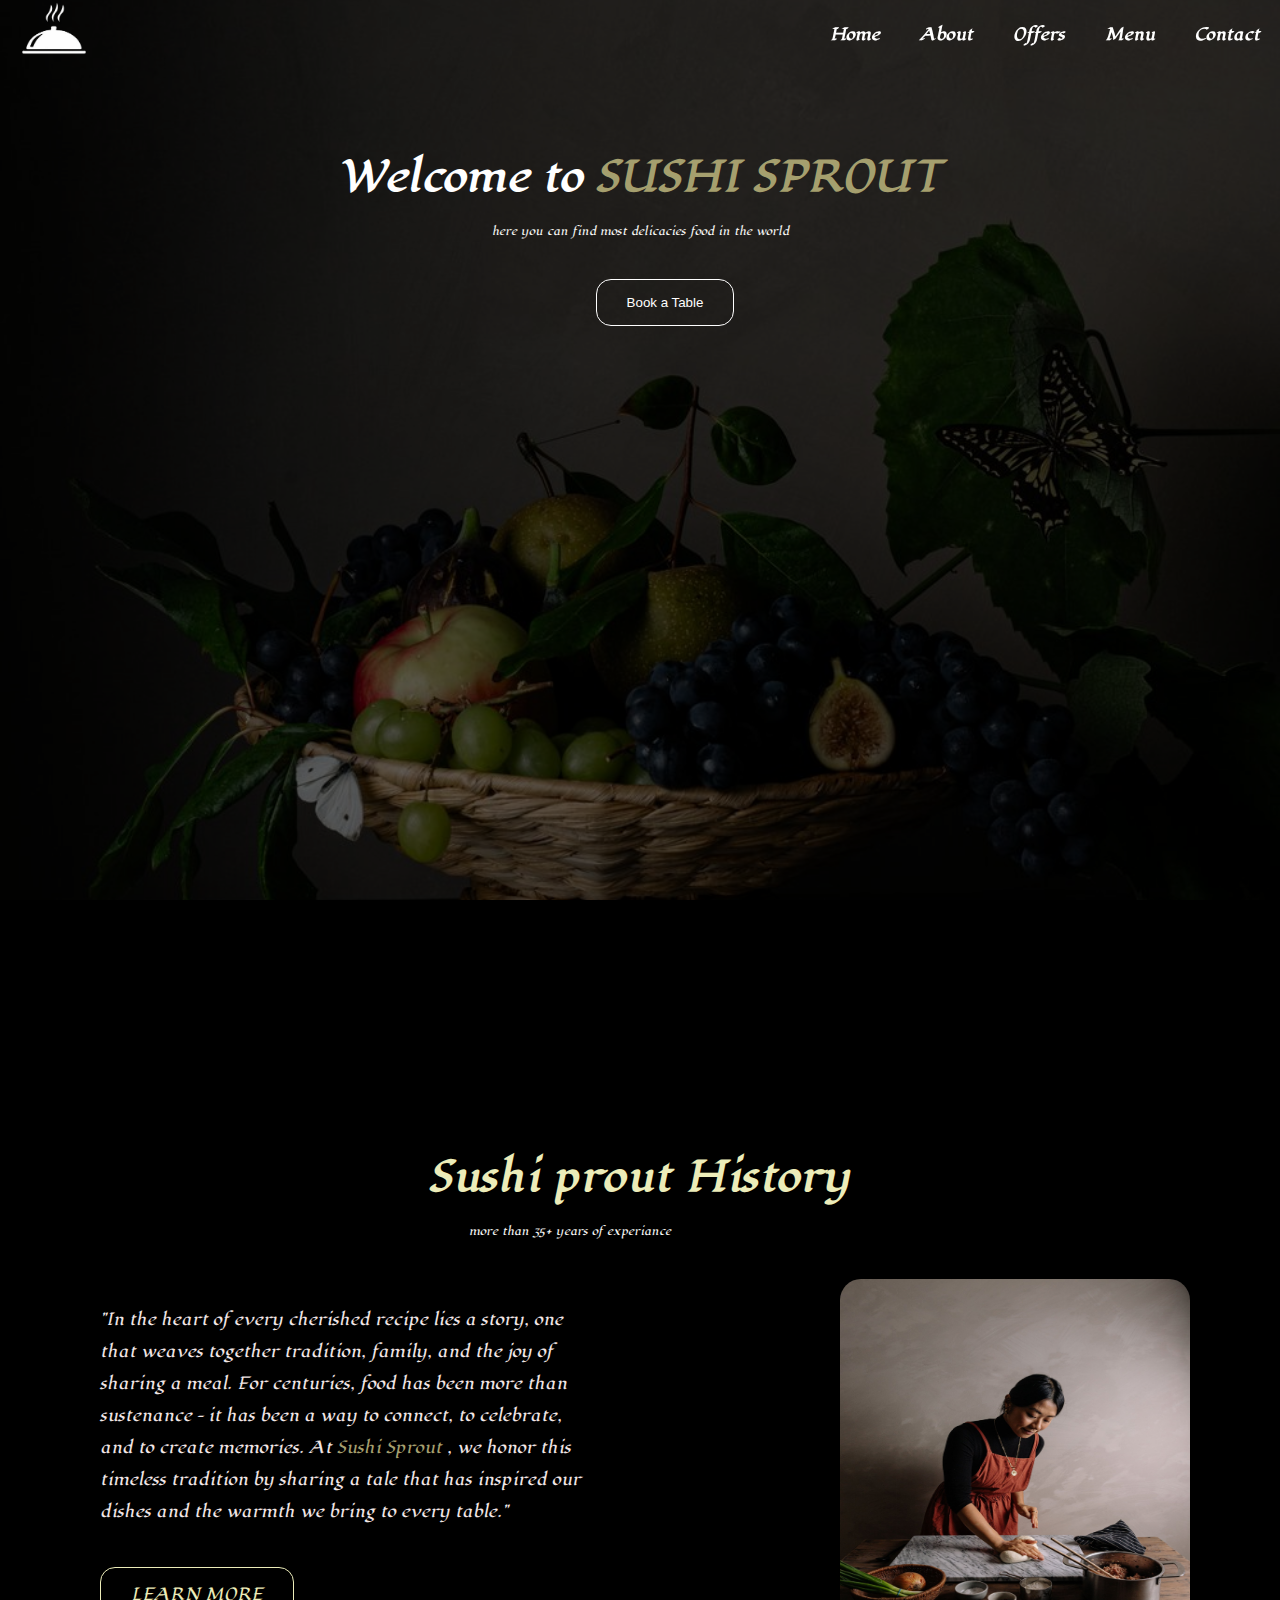
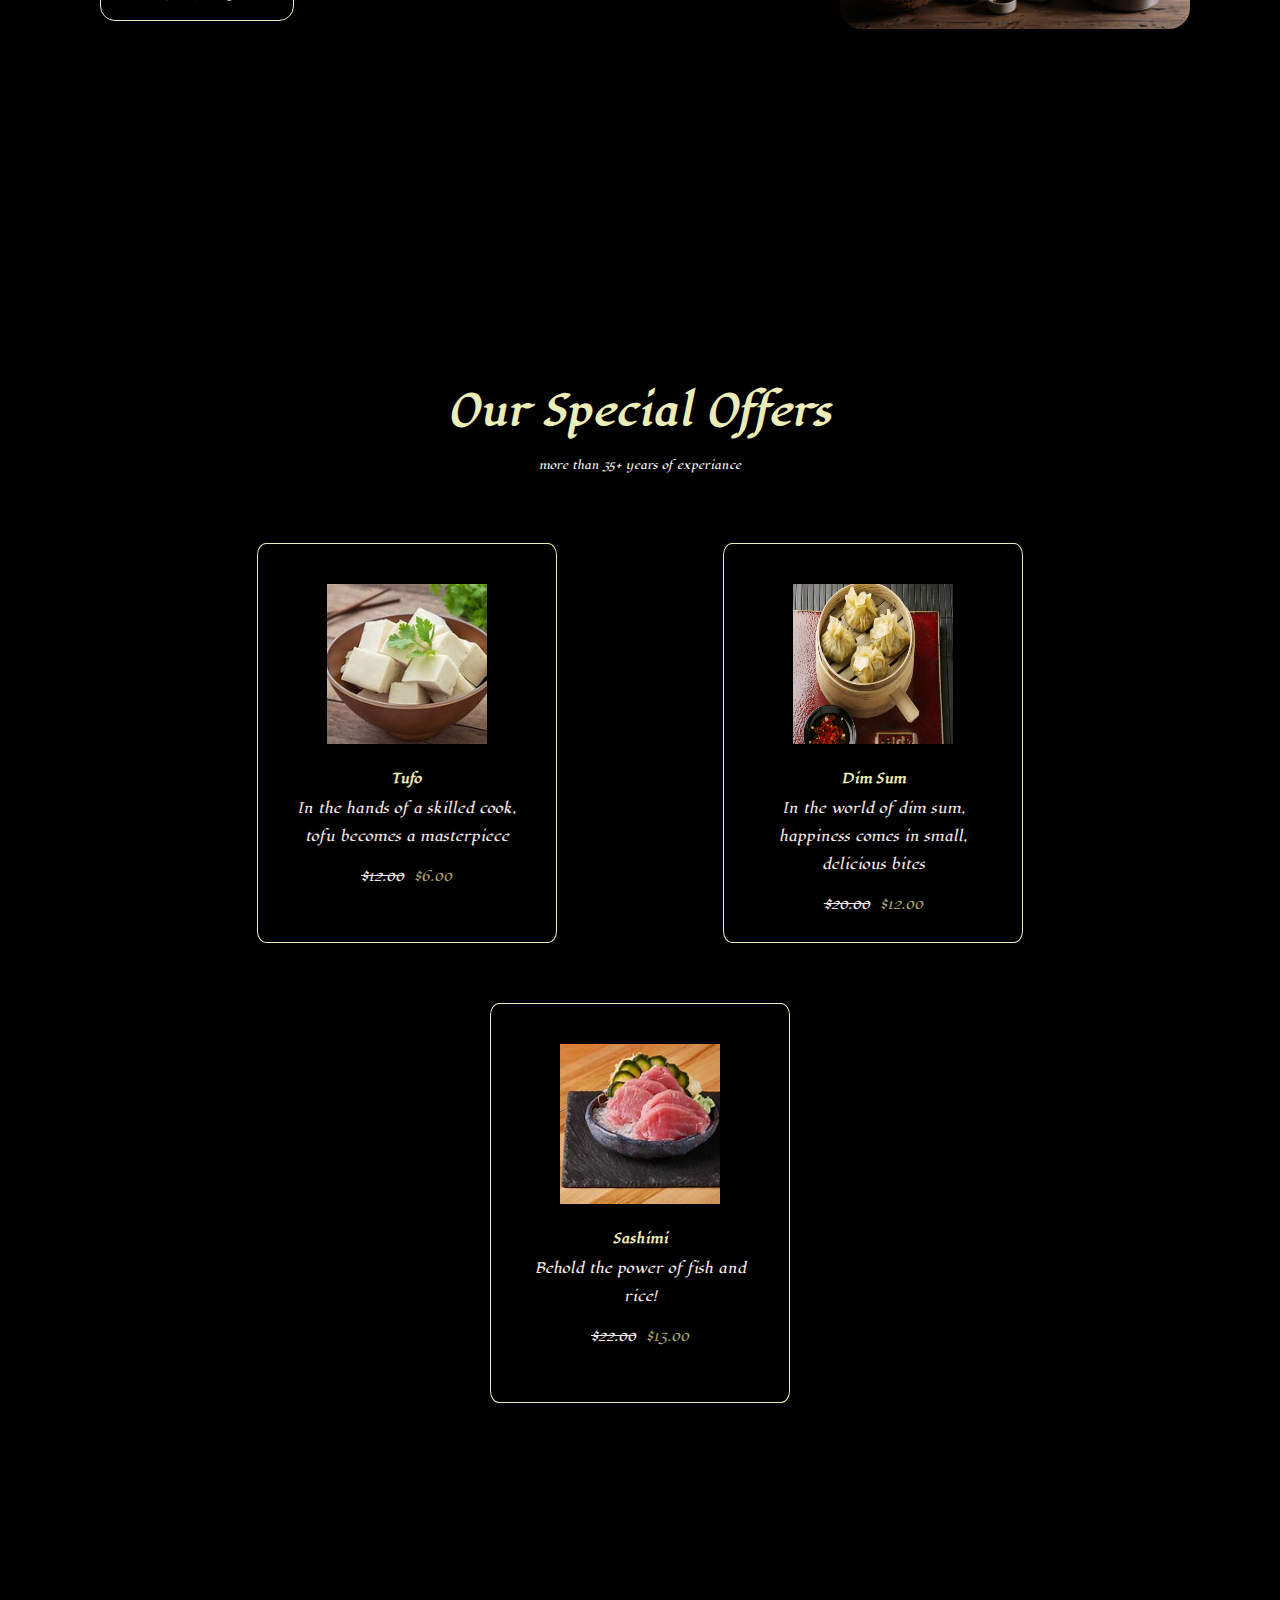
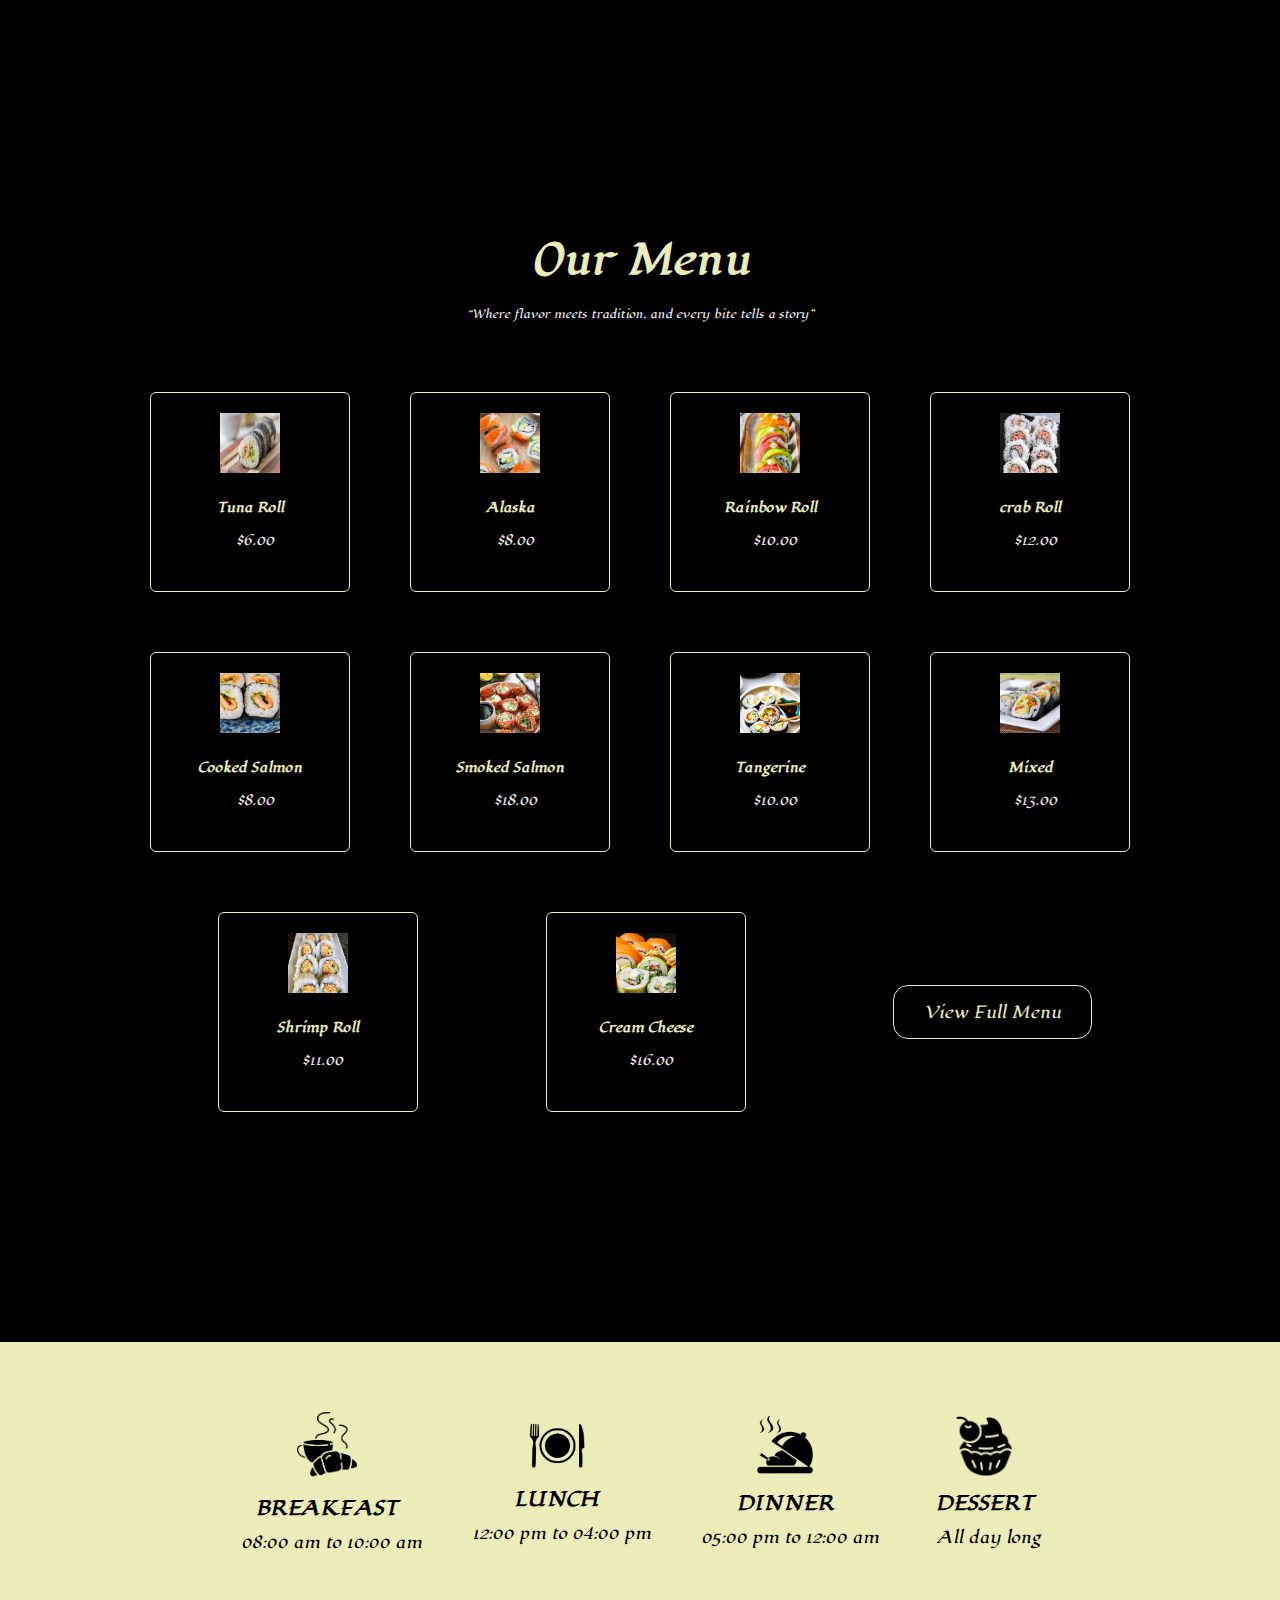
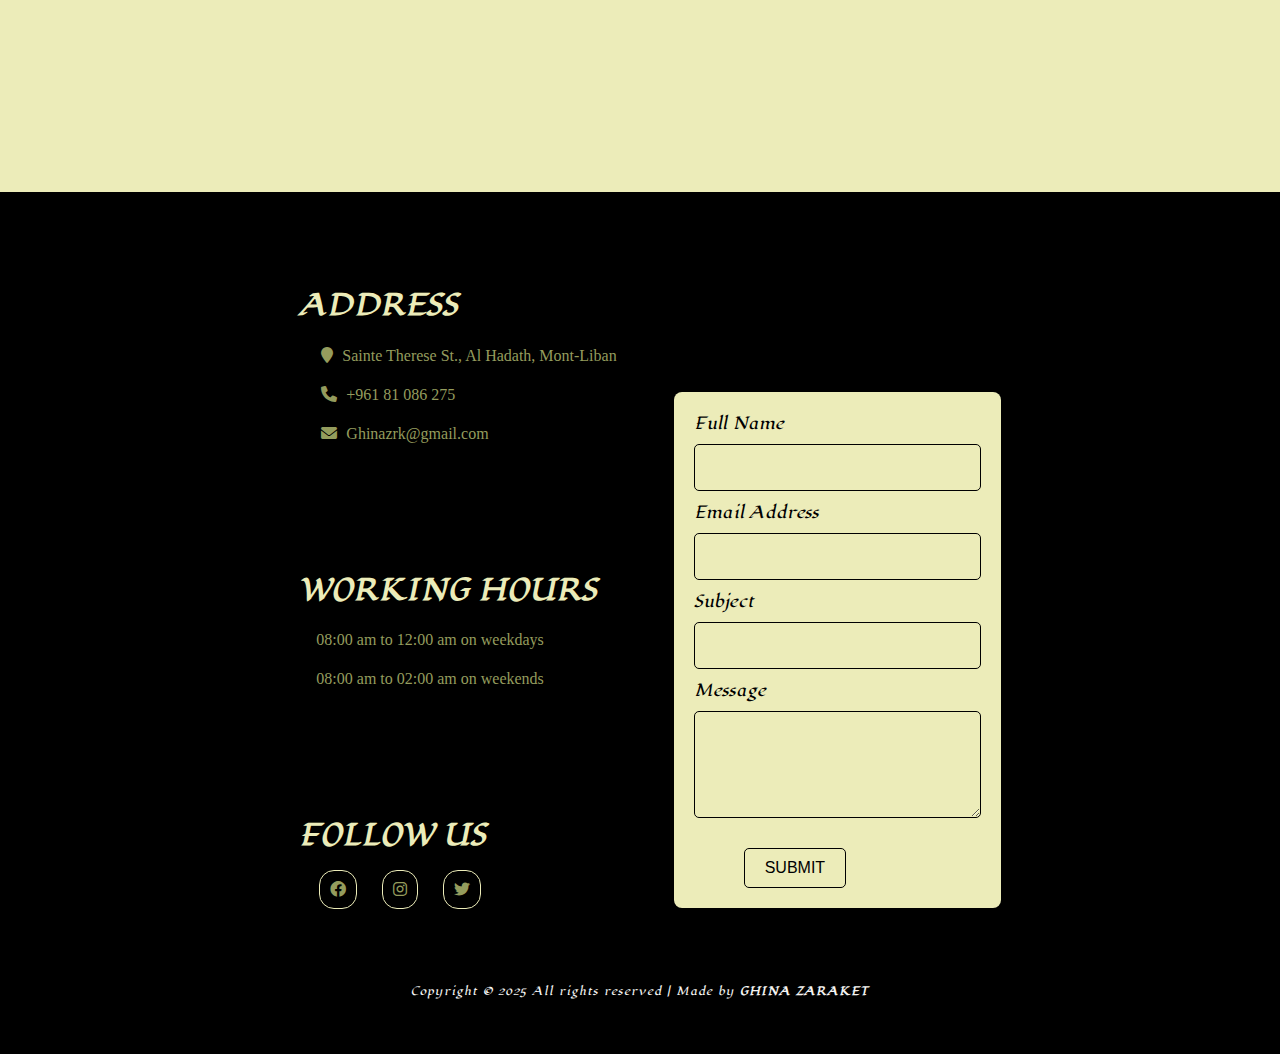
<file: index.html>
<!DOCTYPE html>
<html>
    <head>
        <meta charset="UTF-8">
        <meta name="viewport" content="width=device-width, initial-scale=1.0">
        <meta name="description" content="This is a responsive website built with Bootstrap.">
        <meta name="keywords" content="HTML, CSS, Bootstrap, JavaScript">
        <title>sushi sprout</title>
        <link rel="stylesheet" href="./css/style.css">
        <link href="https://cdn.jsdelivr.net/npm/bootstrap@5.3.0-alpha1/dist/css/bootstrap.min.css" rel="stylesheet" integrity="sha384-GLhlTQ8iRABdZLl6O3oVMWSkt1pqm3vc3YG6k3Bb6hZ2Ehh7r9ENfQAKGyyl/uKN" crossorigin="anonymous">
        <link href="https://cdnjs.cloudflare.com/ajax/libs/font-awesome/6.0.0-beta3/css/all.min.css" rel="stylesheet">
        <link rel="preconnect" href="https://fonts.googleapis.com">
        <link rel="preconnect" href="https://fonts.gstatic.com" crossorigin>
        <link href="https://fonts.googleapis.com/css2?family=Lugrasimo&display=swap" rel="stylesheet">

    </head>
    <body>
        <header>
            <div id="home">
            <nav class="navbar navbar-expand-lg navbar-dark bg-dark">
                <div class="container-fluid">
                  <img src="./img/2024-12-27__1_-removebg-preview.png">
                  <div class="collapse navbar-collapse" id="navbarNav">
                    <ul class="navbar-nav ms-auto">
                      <li class="nav-item">
                        <a class="nav-link" href="#home">Home</a>
                      </li>
                      <li class="nav-item">
                        <a class="nav-link" href="#about">About</a>
                      </li>
                      <li class="nav-item">
                        <a class="nav-link" href="#offer">Offers</a>
                      </li>
                      <li class="nav-item">
                        <a class="nav-link" href="#menu">Menu</a>
                      </li>
                      <li class="nav-item">
                        <a class="nav-link" href="#contact">Contact</a>
                      </li>
                    </ul>
                  </div>
                </div>
              </nav>
                 <script>
            document.addEventListener("DOMContentLoaded", function () {
    const navbar = document.querySelector(".navbar");

    window.addEventListener("scroll", function () {
        if (window.scrollY > 50) {
            navbar.classList.add("scrolled");
        } else {
            navbar.classList.remove("scrolled");
        }
    });
});
 
</script>
              <div class="container">
                <h1 class="text-primary mt-4">Welcome to <span class="primary">SUSHI SPROUT</span></h1>
                <p class="lead text-muted mt-2">
                 here you can find most delicacies food in the world</p>

                <button id="showFormButton" class="btn btn-primary mb-3">Book a Table</button>
                <div id="bookingFormContainer" style="display: none;">
                    <form id="bookingForm" onsubmit="return validateForm()">
                        <div class="mb-3">
                            <label for="fullName" class="form-label">Full Name</label>
                            <input type="text" class="form-control" id="fullName"  required>
                        </div>
                        <div class="mb-3">
                            <label for="email" class="form-label">Email address</label>
                            <input type="email" class="form-control" id="email"  required>
                        </div>
                        <div class="mb-3">
                            <label for="phone" class="form-label">Phone Number</label>
                            <input type="tel" class="form-control" id="phone" required>
                        </div>
                        <div class="mb-3">
                            <label for="bookingDate" class="form-label">Date</label>
                            <input type="date" class="form-control" id="bookingDate" required>
                        </div>
                        <div class="mb-3">
                            <label for="time" class="form-label">Time </label>
                            <input type="time" id="time" required>
                        </div>
                        <div class="mb-3">
                            <label for="guests">NUMBER OF OUR GUESTS:</label>
                            <input type="number" id="guests" min="1" required>
                        </div>
                        <button type="submit" class="btn btn-primary">Submit Booking</button>
                    </form>
                </div>
            </div>
            <script>
                document.getElementById('bookingDate').min = new Date().toISOString().split('T')[0];
                document.getElementById('showFormButton').addEventListener('click', function() {
                document.getElementById('bookingFormContainer').style.display = 'block';
                document.getElementById('showFormButton').style.display = 'none'; 
                });
                document.addEventListener('click', function(event) {
        let formContainer = document.getElementById('bookingFormContainer');
        let showButton = document.getElementById('showFormButton');
        if (!formContainer.contains(event.target) && event.target !== showButton) {
            formContainer.style.display = 'none';
            showButton.style.display = 'block';
        }
    });
                function validateForm() {
                let form = document.getElementById('bookingForm');
                let isValid = true;
            }
                form.querySelectorAll('.is-invalid').forEach(function(input) {
                    input.classList.remove('is-invalid');
                });
                function validateForm() {
                    let fullName = document.getElementById('fullName').value;
                    let email = document.getElementById('email').value;
                    let phone = document.getElementById('phone').value;
                    let bookingDate = document.getElementById('bookingDate').value;
                    let time = document.getElementById('time').value;
                    let guests = document.getElementById('guests').value;
                if (fullName && bookingDate && email && phone && time &&guests) {
                alert(`Booking request submitted for ${fullName} on ${bookingDate} at ${time} for ${guests} guest(s).`);
                bookingFormContainer.style.display = 'none';
                bookingForm.reset();
            } else {
                alert('Please fill in all required fields.');
                }
        
                return false;
            }
            </script>
        </div>
        </div>
    </header>
    <main>
        <section id="about" class="pt-5">
                <div class="container">
                    <div class="title">
                        <h2>Sushi prout History</h2>
                        <p>more than 35+ years of experiance</p>
                    </div>
                  <div class="row align-items-center">
                    <div class="col-md-6">
                        <p>"In the heart of every cherished recipe lies a story, one that weaves together tradition, family, and the joy of sharing a meal. For centuries, food has been more than sustenance—it has been a way to connect, to celebrate, and to create memories. At <span class="primary-text">Sushi Sprout </span>, we honor this timeless tradition by sharing a tale that has inspired our dishes and the warmth we bring to every table."</p>
                        <a href="./about us/about.html" class="btn btn-primary mb-3">LEARN MORE</a>
                    </div>
                    <div class="col-md-6">
                        <img src="./img/about.jpg">
                    </div>
                  </div>
                </div>
        </section>



        <section id="offer" class="py-5">
            <div class="container">
              <h2 class="primary ">Our Special Offers</h2>
              <p>more than 35+ years of experiance</p>
              <div class="row">
                <div class="col-12 col-md-4 mb-4">
                  <div class="card">
                    <img src="./img/chinese food/tofu.jpg" class="card-img-top" alt="Offer 1">
                      <h5 class="card-title">Tufo</h5>
                      <p class="card-text">In the hands of a skilled cook, tofu becomes a masterpiece</p>
                      <p><del>$12.00</del><span>$6.00</span></p>
                  </div>
                </div>
                <div class="col-12 col-md-4 mb-4">
                  <div class="card">
                    <img src="./img/chinese food/dim sum.jpg" class="card-img-top" alt="Offer 2">
                      <h5 class="card-title">Dim Sum</h5>
                      <p class="card-text">In the world of dim sum, happiness comes in small, delicious bites</p>
                      <p><del>$20.00</del><span>$12.00</span></p>
                  </div>
                </div>
                <div class="col-12 col-md-4 mb-4">
                  <div class="card">
                    <img src="./img/chinese food/sashimi.jpg" class="card-img-top" alt="Offer 3">
                    
                      <h5 class="card-title">Sashimi</h5>
                      <p class="card-text">Behold the power of fish and rice!</p>
                      <p><del>$22.00</del><span>$13.00</span></p>
                  </div>
                </div>
              </div>
            </div>
          </section>
          <section id="menu" class="py-5">
            <div class="container">
                <h2 class="primary ">Our Menu</h2>
                <p>“Where flavor meets tradition, and every bite tells a story”</p>
                <div class="row g-4"> 
                <div class="col-12 col-md-6 mb-4 ">
                    <div class="card1">
                        <img src="img/chinese food/tuna roll.jpg" class="card-img-top">
                        <h5 class="card-title">Tuna Roll</h5>
                        <p>$6.00</p>
                    </div>
                  </div>
                  <div class="col-12 col-md-6 mb-4">
                    <div class="card1">
                        <img src="img/chinese food/alaska.jpg" class="card-img-top">
                        <h5 class="card-title">Alaska</h5>
                        <p>$8.00</p>
                    </div>
                  </div>
                  <div class="col-12 col-md-6 mb-4">
                    <div class="card1">
                        <img src="img/chinese food/rainbow roll.jpg" class="card-img-top">
                        <h5 class="card-title">Rainbow Roll</h5>
                        <p>$10.00</p>
                    </div>
                  </div>
                  <div class="col-12 col-md-6 mb-4">
                    <div class="card1">
                        <img src="img/chinese food/crab roll.jpg" class="card-img-top">
                        <h5 class="card-title">crab Roll</h5>
                        <p>$12.00</p>
                    </div>
                  </div>
                  <div class="col-12 col-md-6 mb-4">
                    <div class="card1">
                        <img src="img/chinese food/cooked salmon.jpg" class="card-img-top">
                        <h5 class="card-title">Cooked Salmon</h5>
                        <p>$8.00</p>
                    </div>
                  </div>
                  <div class="col-12 col-md-6 mb-4">
                    <div class="card1">
                        <img src="img/chinese food/smoked salmon.jpg" class="card-img-top">
                        <h5 class="card-title">Smoked Salmon</h5>
                        <p>$18.00</p>
                    </div>
                  </div>
                  <div class="col-12 col-md-6 mb-4">
                    <div class="card1">
                        <img src="img/chinese food/tangerine.jpg" class="card-img-top">
                        <h5 class="card-title">Tangerine</h5>
                        <p>$10.00</p>
                    </div>
                  </div>
                  <div class="col-12 col-md-6 mb-4">
                    <div class="card1">
                        <img src="img/chinese food/mixed.jpg" class="card-img-top">
                        <h5 class="card-title">Mixed</h5>
                        <p>$13.00</p>
                    </div>
                  </div>
                  <div class="col-12 col-md-6 mb-4">
                    <div class="card1">
                        <img src="img/chinese food/shrimp roll.jpg" class="card-img-top">
                        <h5 class="card-title">Shrimp Roll</h5>
                        <p>$11.00</p>
                    </div>
                  </div>
                  <div class="col-12 col-md-6 mb-4">
                    <div class="card1">
                        <img src="img/chinese food/cream cheese.jpg" class="card-img-top">
                        <h5 class="card-title">Cream Cheese</h5>
                        <p>$16.00</p>
                    </div>
                  </div>
                  <a href="menu/menu.html" class="btn btn-primary mb-3">View Full Menu</a>
                </div>
              </section>

              <section id="daytime">
                <div class="container py-5">
                    <div class="row text-center">
                        <div class="col-md-3 mb-4">
                            <div class="item3">
                                <img src="img/breakfast-removebg-preview.png" alt="Breakfast">
                                <h3>BREAKFAST</h3>
                                <p>08:00 am to 10:00 am</p>
                            </div>
                        </div>
                        <div class="col-md-3 mb-4">
                            <div class="item3">
                                <img src="img/lunch-removebg-preview.png" class="img-fluid mb-3" alt="Lunch">
                                <h3>LUNCH</h3>
                                <p>12:00 pm to 04:00 pm</p>
                            </div>
                        </div>
                        <div class="col-md-3 mb-4">
                            <div class="item3">
                                <img src="img/dinner-removebg-preview.png" class="img-fluid mb-3" alt="Dinner">
                                <h3>DINNER</h3>
                                <p>05:00 pm to 12:00 am</p>
                            </div>
                        </div>
                        <div class="col-md-3 mb-4">
                            <div class="item3">
                                <img src="img/dessert1-removebg-preview.png" class="img-fluid mb-3" alt="Dessert">
                                <h3>DESSERT</h3>
                                <p>All day long</p>
                            </div>
                        </div>
                    </div>
                </div>
            </section>
            <section id="contact" class="py-5">
              <div class="container">
                  <div class="contentofcontact row">
                      <div class="col-md-4 mb-4">
                          <div class="info">
                              <div>
                                  <h3 class="mb-3">ADDRESS</h3>
                                  <p><i class="fa-solid fa-location-pin"></i> Sainte Therese St., Al Hadath, Mont-Liban</p>
                                  <p><i class="fa-solid fa-phone"></i> +961 81 086 275</p>
                                  <p><i class="fa-solid fa-envelope"></i> Ghinazrk@gmail.com</p>
                              </div>
                              <div>
                                  <h3 class="mb-3">WORKING HOURS</h3>
                                  <p>08:00 am to 12:00 am on weekdays</p>
                                  <p>08:00 am to 02:00 am on weekends</p>
                              </div>
                              <div>
                                  <h3 class="mb-3">FOLLOW US</h3>
                                  <a href="" class="btn1 btn-outline-primary btn-sm m-1"><i class="fa-brands fa-facebook"></i></a>
                                  <a href="" class="btn1 btn-outline-danger btn-sm m-1"><i class="fa-brands fa-instagram"></i></a>
                                  <a href="" class="btn1 btn-outline-info btn-sm m-1"><i class="fa-brands fa-twitter"></i></a>
                              </div>
                          </div>
                      </div>
                      <div class="col-md-8">
                        <form id="informations" class="shadow p-4 rounded bg-light">
                            <div class="mb-3">
                                <label for="name" class="form-label">Full Name</label>
                                <input type="text" name="name" id="name" class="form-control" required>
                            </div>
                            <div class="mb-3">
                                <label for="email" class="form-label">Email Address</label>
                                <input type="email" name="email" id="contactemail" class="form-control" required>
                            </div>
                            <div class="mb-3">
                                <label for="subject" class="form-label">Subject</label>
                                <input type="text" name="subject" id="subject" class="form-control"required>
                            </div>
                            <div class="mb-3">
                                <label for="message" class="form-label">Message</label>
                                <textarea name="message" id="message" class="form-control" cols="30" rows="5" required></textarea>
                            </div>
                            <button type="submit" class="btn btn-primary">SUBMIT</button>
                        </form>
                    </div>
                </div>
            </div>
           
            <script>
                document.addEventListener('DOMContentLoaded', () => {
                    const form = document.getElementById('informations');
                    form.addEventListener('submit', (event) => {
                        event.preventDefault();
                        const name = document.getElementById('name').value.trim();
                        const email = document.getElementById('contactemail').value.trim();
                        const subject = document.getElementById('subject').value.trim();
                        const message = document.getElementById('message').value.trim();
                        if (name&& email && subject && message) {
                            alert(`Thank you, ${name}! Your message has been submitted.\n\nDetails:\nEmail: ${email}\nSubject: ${subject}\nMessage: ${message}`);
                            form.reset();
                        }
                    });
                });
            </script>



        </section>
      </main>
      <footer id="footer" class="bg-dark text-center text-light py-4">
        <div class="container">
            <p class="mb-0">Copyright &copy; 2025 All rights reserved | Made by <b>GHINA ZARAKET</b></p>
        </div>
    </footer>
    
      <script src="https://cdn.jsdelivr.net/npm/bootstrap@5.3.0-alpha1/dist/js/bootstrap.bundle.min.js" integrity="sha384-w76ApsE2noWHM8YFZkfJ4StR9ABzq2zQ6cqaeCGKnK2KgtfBIflIYOf4yCeF2dkn" crossorigin="anonymous"></script>
    </body>
</html>
</file>
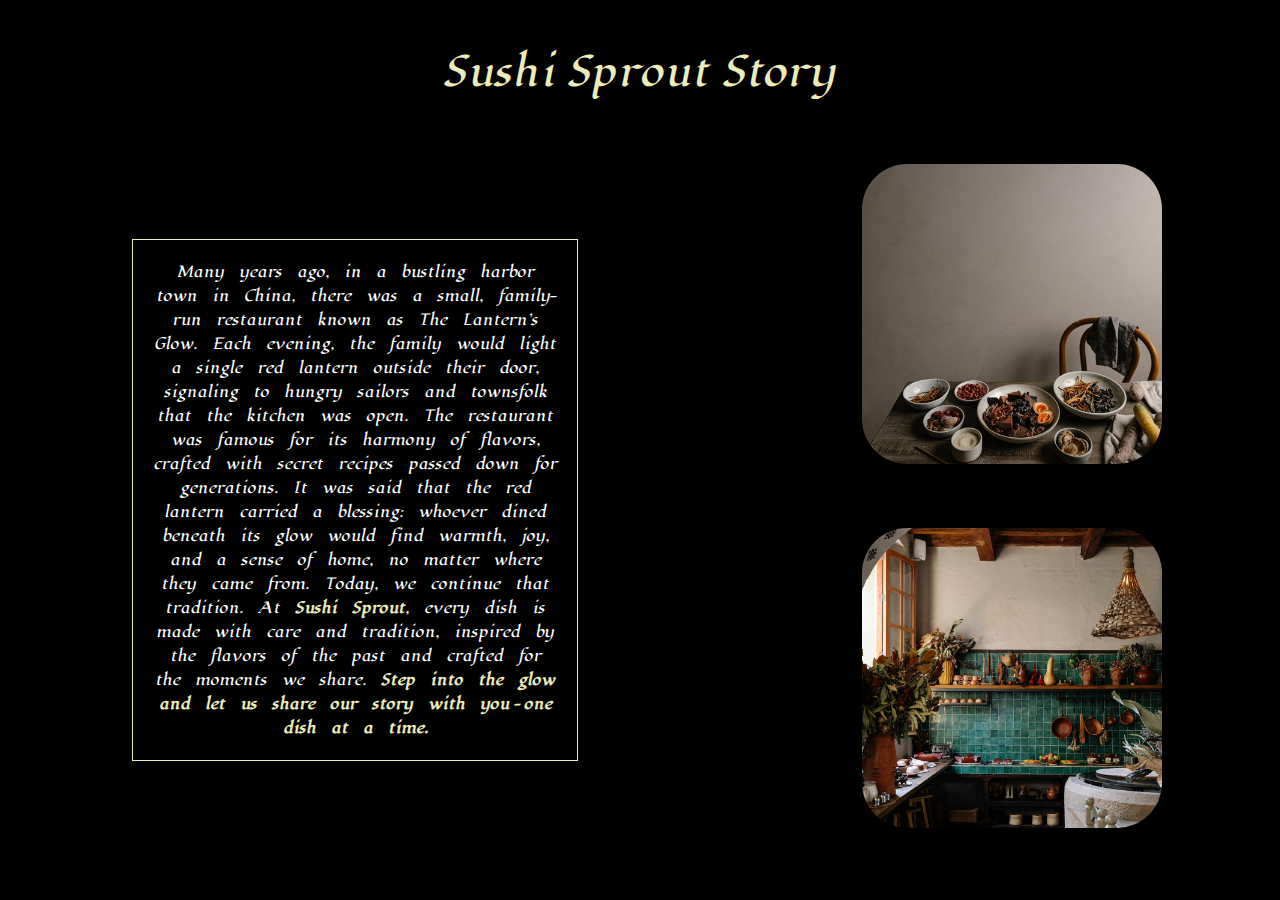
<file: about us/about.html>
<!DOCTYPE html>
<html lang="en">
    <head>
        <meta charset="UTF-8">
        <meta name="viewport" content="width=device-width, initial-scale=1.0">
        <title>Our Story</title>
        <link href="https://cdn.jsdelivr.net/npm/bootstrap@5.3.0-alpha1/dist/css/bootstrap.min.css" rel="stylesheet">
        <link rel="stylesheet" href="./css/about.css">
        <link rel="preconnect" href="https://fonts.googleapis.com">
        <link rel="preconnect" href="https://fonts.gstatic.com" crossorigin>
        <link href="https://fonts.googleapis.com/css2?family=Lugrasimo&display=swap" rel="stylesheet">
    </head>
    <body>

        <div class="container">
            <h1 class="text-center my-5">Sushi Sprout Story</h1>
            <div id="story" class="row">
                <div class="col-lg-6">
                    <p>Many years ago, in a bustling harbor town in China, there was a small, family-run restaurant known as The Lantern’s Glow. Each evening, the family would light a single red lantern outside their door, signaling to hungry sailors and townsfolk that the kitchen was open. The restaurant was famous for its harmony of flavors, crafted with secret recipes passed down for generations. It was said that the red lantern carried a blessing: whoever dined beneath its glow would find warmth, joy, and a sense of home, no matter where they came from. Today, we continue that tradition. At <span id="resto">Sushi Sprout</span>, every dish is made with care and tradition, inspired by the flavors of the past and crafted for the moments we share.<span id="highlight"> Step into the glow and let us share our story with you—one dish at a time.</span></p>
                </div>
                <div class="col-lg-4">
                    <div class="row">
                        <div class="col-12 mb-4">
                            <img src="./img/about.jpg" class="img-fluid" alt="About Image">
                        </div>
                        <div class="col-12 mb-4">
                            <img src="img/interior.jpg" class="img-fluid" alt="Interior Image">
                        </div>
                    </div>
                </div>

            </div>
        </div>
        <script src="https://cdn.jsdelivr.net/npm/@popperjs/core@2.11.6/dist/umd/popper.min.js"></script>
        <script src="https://cdn.jsdelivr.net/npm/bootstrap@5.3.0-alpha1/dist/js/bootstrap.min.js"></script>

    </body>
</html>
</file>
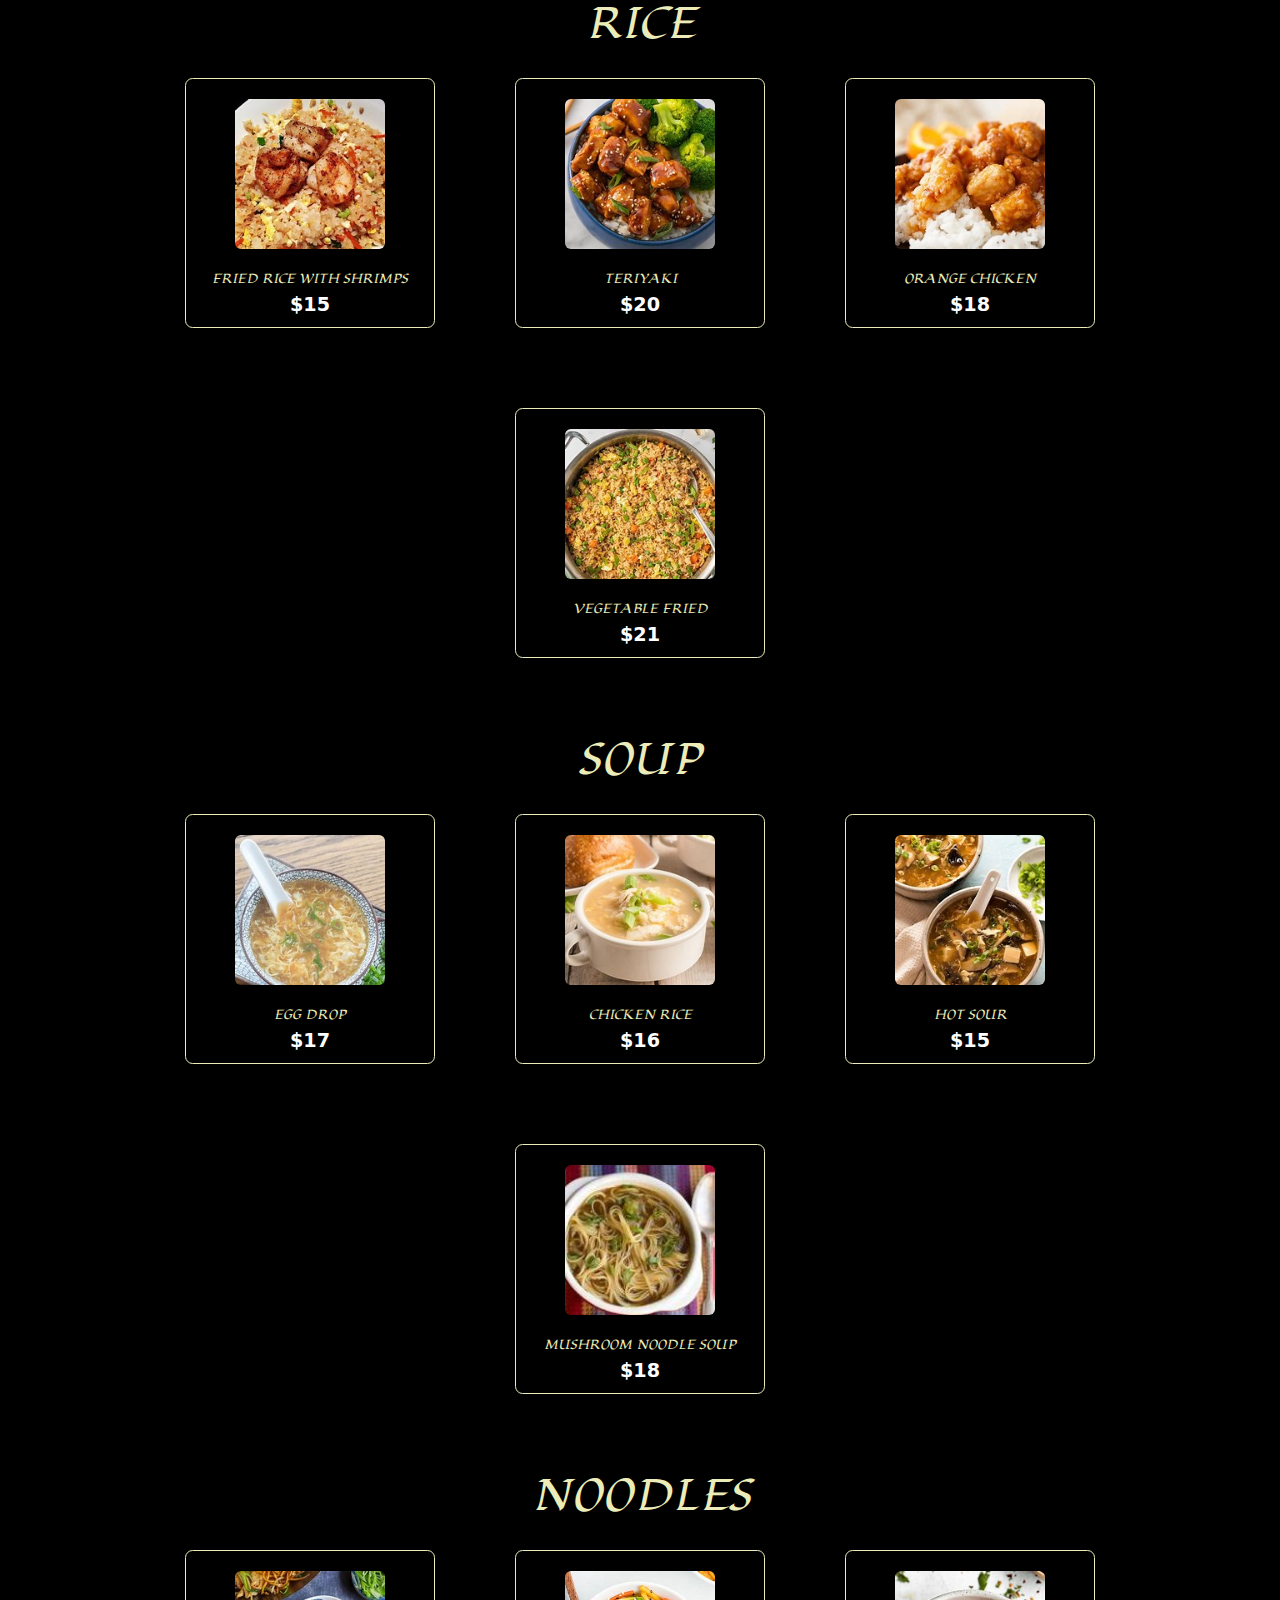
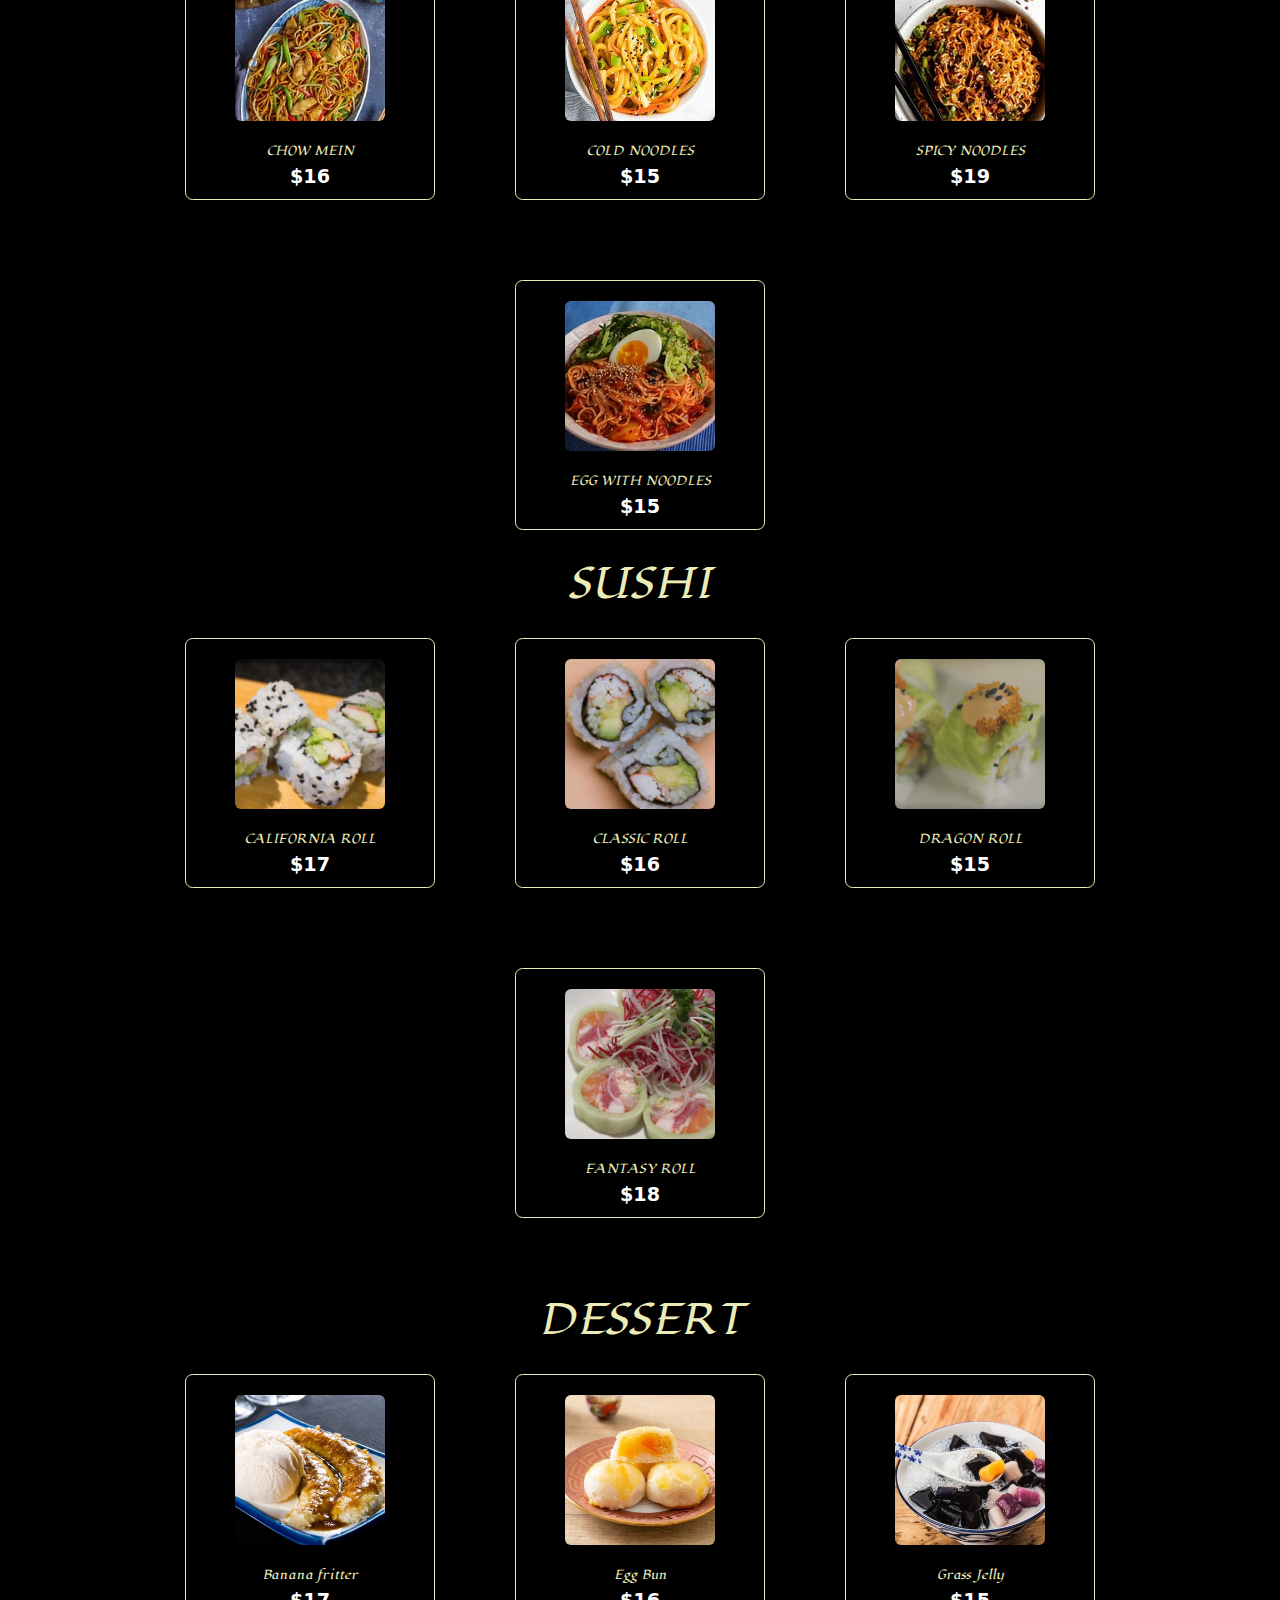
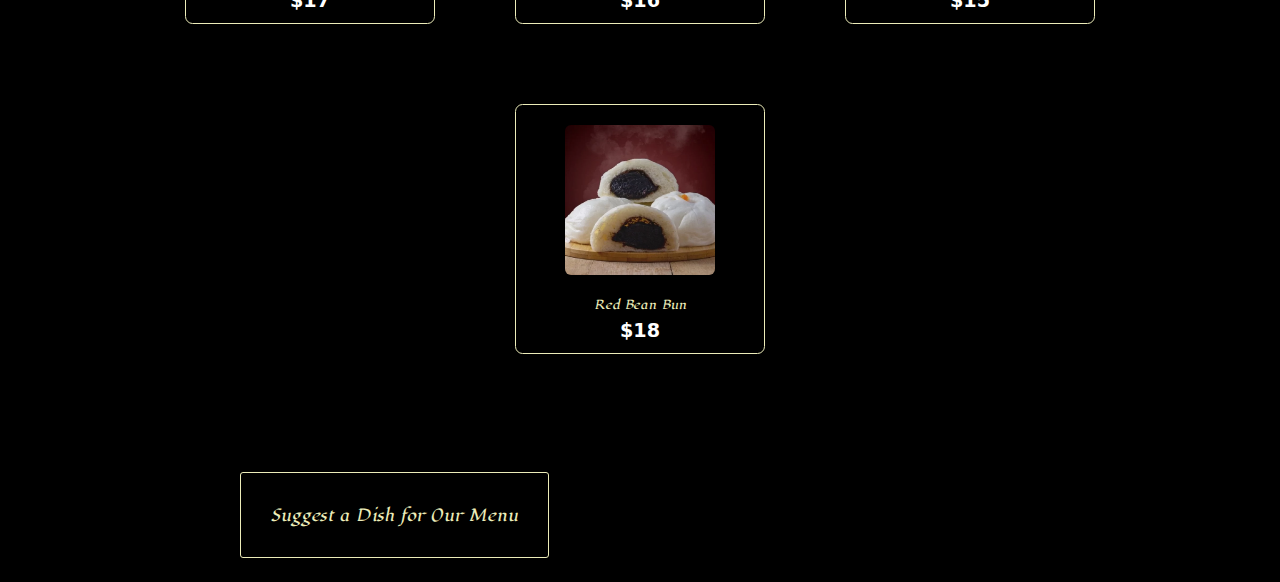
<file: menu/menu.html>
<!DOCTYPE html>
<html>
    <head>
        <title>our menu</title>
        <link rel="preconnect" href="https://fonts.googleapis.com">
        <link rel="preconnect" href="https://fonts.gstatic.com" crossorigin>
        <link href="https://fonts.googleapis.com/css2?family=Lugrasimo&display=swap" rel="stylesheet">
        <link rel="stylesheet" href="./css/menu.css">
        <link href="https://cdn.jsdelivr.net/npm/bootstrap@5.3.0/dist/css/bootstrap.min.css" rel="stylesheet">
    </head>

    </head>
    <body>
        <section id="menu">
        <div class="container mb-5">
            <div id="RICE" class="mb-5">
                <h2 class="text-center mb-4">RICE</h2>
                <div class="row gy-4">
                    <div class="col-md-6 text-center">
                        <img src="./menu/fried rice with shrimps.jpg" class="img-fluid rounded" alt="Fried Rice with Shrimps">
                        <h5 class="mt-2">FRIED RICE WITH SHRIMPS</h5>
                        <p>$15</p>
                        <div class="overlay">
                                <ul>
                                    <li>shrimps</li>
                                    <li>egges</li>
                                    <li>onions</li>
                                    <li>peas</li>
                                    <li>soy sause </li>
                                    <li>sesame oil</li>
                            </ul>
                        </div>
                    </div>
                    <div class="col-md-6 text-center">
                        <img src="./menu/teriyaki.jpg" class="img-fluid rounded" alt="Teriyaki">
                        <h5 class="mt-2">TERIYAKI </h5>
                        <p>$20</p>
                        <div class="overlay">
                                <ul>
                                    <li>teriyaki sauce</li>
                                    <li>roasted peanuts</li>
                                    <li>onions</li>
                                    <li>scallion</li>
                                    <li>zucchini </li>
                                    <li>sesame oil</li>
                            </ul>
                        </div>
                    </div>
                    <div class="col-md-6 text-center">
                        <img src="./menu/orange chicken.jpg" class="img-fluid rounded" alt="Orange Chicken">
                        <h5 class="mt-2">ORANGE CHICKEN</h5>
                        <p>$18</p>
                        <div class="overlay">
                            <ul>
                                <li>orange sauce</li>
                                <li>eggs</li>
                                <li>garlic</li>
                                <li>shallot</li>
                                <li>scallion </li>
                                <li>rice</li>
                        </ul>
                    </div>
                    </div>
                    <div class="col-md-6 text-center">
                        <img src="./menu/vegetable fried.jpg" class="img-fluid rounded" alt="Vegetable Fried">
                        <h5 class="mt-2">VEGETABLE FRIED </h5>
                        <P>$21</P>
                        <div class="overlay">
                            <ul>
                                <li>broccoli crowns</li>
                                <li>zucchini</li>
                                <li>edamame</li>
                                <li>eggs</li>
                                <li>scallion</li>
                                <li>rice</li>
                        </ul>
                    </div>
                    </div>
                </div>
            </div>
            <div id="SOUP" class="mb-5">
                <h2 class="text-center mb-4">SOUP</h2>
                <div class="row gy-4">
                    <div class="col-md-6 text-center">
                        <img src="./menu/egg drop.jpg" class="img-fluid rounded" alt="Egg Drop">
                        <h5 class="mt-2">EGG DROP </h5>
                        <p>$17</p>
                        <div class="overlay">
                            <ul>
                                <li>chicken</li>
                                <li>enoki mushrooms</li>
                                <li>onions</li>
                                <li>grated ginger</li>
                                <li>eggs</li>
                                <li>soy sauce</li>
                        </ul>
                    </div>
                    </div>
                    <div class="col-md-6 text-center">
                        <img src="./menu/chicken rice.jpg" class="img-fluid rounded" alt="Chicken Rice">
                        <h5 class="mt-2">CHICKEN RICE </h5>
                        <p>$16</p>
                        <div class="overlay">
                            <ul>
                                <li>chicken</li>
                                <li>long grain white rice</li>
                                <li>celery</li>
                                <li>chicken stock</li>
                                <li>lemon juice</li>
                                <li>parsley</li>
                        </ul>
                    </div>
                    </div>
                    <div class="col-md-6 text-center">
                        <img src="./menu/hot sour.jpg" class="img-fluid rounded" alt="Hot Sour">
                        <h5 class="mt-2">HOT SOUR</h5>
                            <p>$15</p>
                            <div class="overlay">
                                <ul>
                                    <li>chicken</li>
                                    <li>shiitake mushrooms</li>
                                    <li>dried lily buds</li>
                                    <li>bamboo shoots</li>
                                    <li>tofu</li>
                                    <li>eggs</li>
                            </ul>
                        </div>
                    </div>
                    <div class="col-md-6 text-center">
                        <img src="./menu/mushroom noodle soup.jpg" class="img-fluid rounded" alt="Mushroom Noodle Soup">
                        <h5 class="mt-2">MUSHROOM NOODLE SOUP </h5>
                        <p>$18</p>
                        <div class="overlay">
                            <ul>
                                <li>carrots</li>
                                <li>celery ribs</li>
                                <li>thyme</li>
                                <li>parsley</li>
                                <li>eggs</li>
                                <li>garlic</li>
                        </ul>
                    </div>
                    </div>
                </div>
            </div>
            <div id="NOODLES">
                <h2 class="text-center mb-4">NOODLES</h2>
                <div class="row gy-4">
                    <div class="col-md-6 text-center">
                        <img src="./menu/chow min noodles.jpg" class="img-fluid rounded" alt="Chow Mein">
                        <h5 class="mt-2">CHOW MEIN </h5>
                        <p>$16</p>
                        <div class="overlay">
                            <ul>
                                <li>chicken</li>
                                <li>iceberg</li>
                                <li>onions</li>
                                <li>roasted peanuts</li>
                                <li>mustard</li>
                                <li>soy sauce</li>
                        </ul>
                    </div>
                    </div>
                    <div class="col-md-6 text-center">
                        <img src="./menu/cold noodles.jpg" class="img-fluid rounded" alt="Cold Noodles">
                        <h5 class="mt-2">COLD NOODLES </h5>
                        <p>$15</p>
                        <div class="overlay">
                            <ul>
                                <li>soba</li>
                                <li>lettuce</li>
                                <li>cabbage</li>
                                <li>cucumber</li>
                                <li>eggs</li>
                                <li>sesame leaves</li>
                        </ul>
                    </div>
                    </div>
                    <div class="col-md-6 text-center">
                        <img src="./menu/spicy noodles.jpg" class="img-fluid rounded" alt="Spicy Noodles">
                        <h5 class="mt-2">SPICY NOODLES </h5>
                        <p>$19</p>
                        <div class="overlay">
                            <ul>
                                <li>persain cucumbers</li>
                                <li>sugar</li>
                                <li>soba noodles</li>
                                <li>garlic</li>
                                <li>eggs</li>
                                <li>soy sauce</li>
                        </ul>
                    </div>
                    </div>
                    <div class="col-md-6 text-center">
                        <img src="./menu/egg with noodles.jpg" class="img-fluid rounded" alt="Egg with Noodles">
                        <h5 class="mt-2">EGG WITH NOODLES </h5>
                        <p>$15</p>
                        <div class="overlay">
                            <ul>
                                <li>cilantro leaves</li>
                                <li>napa cabbage</li>
                                <li>carrots</li>
                                <li>jalapeno pepper</li>
                                <li>eggs</li>
                                <li>soy sauce</li>
                        </ul>
                    </div>
                    </div>
                </div>
            </div>
            <div id="SUSHI" class="mb-5">
                <h2 class="text-center mb-4">SUSHI</h2>
                <div class="row gy-4">
                    <div class="col-md-6 text-center">
                        <img src="./menu/california-sushi-rolls.jpg" class="img-fluid rounded" alt="Egg Drop">
                        <h5 class="mt-2">CALIFORNIA ROLL</h5>
                        <p>$17</p>
                        <div class="overlay">
                            <ul>
                                <li>crab sticks</li>
                                <li>kewpie mayonnaise</li>
                                <li>avocado</li>
                                <li>cucumber</li>
                                <li>fish roe</li>
                                <li>nori sheets</li>
                        </ul>
                    </div>
                    </div>
                    <div class="col-md-6 text-center">
                        <img src="./menu/Classic Roll.jpg" class="img-fluid rounded" alt="Chicken Rice">
                        <h5 class="mt-2">CLASSIC ROLL</h5>
                        <p>$16</p>
                        <div class="overlay">
                            <ul>
                                <li>steak</li>
                                <li>spinach leaves</li>
                                <li>avocado</li>
                                <li>carrots</li>
                                <li>strips danmuji</li>
                                <li>nori sheets</li>
                        </ul>
                    </div>
                    </div>
                    <div class="col-md-6 text-center">
                        <img src="./menu/Dragon-roll-sushi-rolls.jpg" class="img-fluid rounded" alt="Hot Sour">
                        <h5 class="mt-2">DRAGON ROLL</h5>
                            <p>$15</p>
                            <div class="overlay">
                                <ul>
                                    <li>tempura shrimp</li>
                                    <li>kewpie mayonnaise</li>
                                    <li>avocado</li>
                                    <li>cucumber</li>
                                    <li>crab</li>
                                    <li>nori sheets</li>
                            </ul>
                        </div>
                    </div>
                    <div class="col-md-6 text-center">
                        <img src="./menu/Fantasy Roll.jpg" class="img-fluid rounded" alt="Mushroom Noodle Soup">
                        <h5 class="mt-2">FANTASY ROLL</h5>
                        <p>$18</p>
                        <div class="overlay">
                            <ul>
                                <li>tempura shrimp</li>
                                <li>mango sauce</li>
                                <li>avocado</li>
                                <li>spicy salmon</li>
                                <li>crab</li>
                                <li>albacore</li>
                        </ul>
                    </div>
                    </div>
                </div>
            </div>
            <div id="DESSERT" class="mb-5">
                <h2 class="text-center mb-4">DESSERT</h2>
                <div class="row gy-4">
                    <div class="col-md-6 text-center">
                        <img src="./menu/Banana fritter.webp" class="img-fluid rounded" alt="Egg Drop">
                        <h5 class="mt-2">Banana fritter</h5>
                        <p>$17</p>
                        <div class="overlay">
                            <ul>
                                <li>cinnamon</li>
                                <li>ground nutmeg</li>
                                <li>banana</li>
                                <li>eggs</li>
                                <li>magarine</li>
                                <li>milk</li>
                        </ul>
                    </div>
                    </div>
                    <div class="col-md-6 text-center">
                        <img src="./menu/Sweet egg bun.webp" class="img-fluid rounded" alt="Chicken Rice">
                        <h5 class="mt-2">Egg Bun</h5>
                        <p>$16</p>
                        <div class="overlay">
                            <ul>
                                <li>eggs</li>
                                <li>sesame seeds</li>
                                <li>caramel</li>
                        </ul>
                    </div>
                    </div>
                    <div class="col-md-6 text-center">
                        <img src="./menu/Grass jelly.webp" class="img-fluid rounded" alt="Hot Sour">
                        <h5 class="mt-2">Grass Jelly</h5>
                            <p>$15</p>
                            <div class="overlay">
                                <ul>
                                    <li>cold coffee</li>
                                    <li>coconut milk</li>
                                    <li>tea</li>
                                    <li>mango</li>
                                    <li>sweet potato</li>
                                    <li>red beans</li>
                            </ul>
                        </div>
                    </div>
                    <div class="col-md-6 text-center">
                        <img src="./menu/Red bean bun.webp" class="img-fluid rounded" alt="Mushroom Noodle Soup">
                        <h5 class="mt-2">Red Bean Bun </h5>
                        <p>$18</p>
                        <div class="overlay">
                            <ul>
                                <li>red beans</li>
                                <li>sugar</li>
                                <li>milk</li>
                        </ul>
                    </div>
                    </div>
                </div>
            </div>
        </div>
    </section>
    <div class="container1 my-5">
        <button class="text2-center mb-4" onclick="toggleFormVisibility() ">Suggest a Dish for Our Menu</button >
        <form id="suggestionForm" onsubmit="handleFormSubmit(event)" style="display: none;">
            <div class="element">
            <div class="mb-3">
                <label for="dishName" class="form-label">Dish Name</label>
                <input type="text" class="form-control" id="dishName" name="dishName" placeholder="Enter the dish name" required>
            </div>
            <div class="mb-3">
                <label for="category" class="form-label">Category</label>
                <select class="form-select" id="category" name="category" required>
                    <option value="" disabled selected>Select a category</option>
                    <option value="Rice">Rice</option>
                    <option value="Soup">Soup</option>
                    <option value="Noodles">Noodles</option>
                    <option value="Dessert">Dessert</option>
                    <option value="Drinks">Drinks</option>
                </select>
            </div>
            <div class="mb-3">
                <label for="description" class="form-label">Description</label>
                <textarea class="form-control" id="description" name="description" rows="3" placeholder="Provide a brief description of the dish"></textarea>
            </div>
            <div class="mb-3">
                <label for="price" class="form-label">Suggested Price ($)</label>
                <input type="number" class="form-control" id="price" name="price" min="1" step="0.01" placeholder="Enter the price">
            </div>
            <div class="mb-3">
                <label for="image" class="form-label">Upload an Image (Optional)</label>
                <input type="file" class="form-control" id="image" name="image" accept="image/*">
            </div>

            <div class="mb-3">
                <label for="notes" class="form-label">Allergens or Special Notes</label>
                <textarea class="form-control" id="notes" name="notes" rows="2" placeholder="Mention any allergens or special instructions"></textarea>
            </div>
            <div class="mb-3">
                <label for="contact" class="form-label">Contact Information (Optional)</label>
                <input type="email" class="form-control" id="contact" name="contact" placeholder="Enter your email">
            </div>
            <button type="submit" class="btn btn-primary ">Submit Suggestion</button>
        </div>
        </form>
        <div id="thankYouMessage" style="display: none; margin-top: 20px;" class="alert alert-success">
            Thank you for your suggestion! We appreciate your input.
        </div>

        <script>
            function toggleFormVisibility() {
        const form = document.getElementById('suggestionForm');
        if (form.style.display === 'none' || form.style.display === '') {
            form.style.display = 'block';
        } else {
            form.style.display = 'none';
        }
        button.style.display = 'none';
    }
            function handleFormSubmit(event) {
                event.preventDefault();
                const dishName = document.getElementById('dishName').value.trim();
                const category = document.getElementById('category').value;
                const notes = document.getElementById('notes').value;
                const price = document.getElementById('price').value;
                if (!dishName || !category || !notes || !price ) {
                    alert("Please fill in all required fields.");
                    return; 
                }
                alert("Thank you for your suggestion! We appreciate your input.");
            }
        </script>
        
    </div>
        <script src="https://cdn.jsdelivr.net/npm/bootstrap@5.3.0/dist/js/bootstrap.bundle.min.js"></script>
    </body>
</html>
</file>
<file: css/style.css>
body{
    font-family: "Lugrasimo", serif;
    font-weight: 400;
    font-style: normal;
    background-color: black;
}

/*home*/

header{
    height: 100vh;
    background: url('../img/photo.jpg') center center/cover no-repeat;
    position: relative;
}
header::before{
    content:"";
    position: absolute;
    top: 0;
    left: 0;
    height: 100%;
    width: 100%;
    background: rgb(0,0, 0,0.6);
}

header *{
    z-index: 10;
}

*{
    padding:0;
    margin:0;
    box-sizing: border-box;
}

.container-fluid{
    display: flex;
    justify-content: space-between;
    align-items: center;
}
ul{
    list-style: none;
}
a{
    text-decoration: none;
}

.container-fluid img{
    width:80px;
    margin-left:10px ;
    padding-left: 10px;
}

.navbar-nav ul{
    margin-right: 10px;
}
.navbar-nav {
    display: flex;
}
.navbar .nav-link {
    padding: 15px 20px;
    color: rgb(255, 255, 255);
    font-weight: 600;
}
.navbar .nav-link:hover {
    border-bottom: 2px solid #ffffff;
}

.container{
    display: flex;
    flex-direction: column;
    justify-content: center;
    align-items: center;
    height: 75%;
}
.navbar {
    position: fixed;
    top: 0;
    left: 0;
    width: 100%;
    z-index: 1000;

}
.navbar.scrolled {
    background-color:black;
  }
  
.container h1{
    margin-top: 150px;
    font-size: 40px;
    color: rgb(255, 255, 255);
}
span{
    color: rgb(165, 159, 110);
}

.container p{
    margin: 20px 40px 40px;
    color: rgb(244, 244, 242);
    font-size: 11px;
}
/*form*/
#showFormButton{
    display: inline-block;
    padding: 15px 30px;
    border-radius: 15px;
    color:#ffffff;
    border: 1px solid white;
    background-color: transparent;
}

#showFormButton:hover{
    background-color: rgb(236, 236, 185);
    color: #000000;
}


#bookingFormContainer {
    background-color: rgba(0, 0, 0, 0.9);
    text-align: center;
    padding: 30px;
    color: rgb(236, 236, 185);
    border-radius: 10px;
    width: 50%;
    max-width: 700px;
    position: fixed;
    top: 50%;
    left: 50%;
    transform: translate(-50%, -50%);
    box-shadow: 0 4px 10px rgba(255, 255, 255, 0.2);
}
#bookingFormContainer input{
    display: block;
    width: 100%;
    padding: 12px;
    margin: 8px 0;
    border: none;
    background-color: rgb(236, 236, 185);
    color: #000000;
    border-radius: 5px;
    font-size: 16px;
}

#bookingFormContainer button{
    color:rgb(236, 236, 185);
    border: 1px solid rgb(236, 236, 185);
    margin-top: 20px;
    margin-left: 20px;
    margin-bottom: 20px;
    padding: 10px;
    background-color: transparent;
    border-radius: 8px;
    text-align: center;
}

#bookingFormContainer button:hover{
    background-color: rgb(1, 1, 0);
}

/*about us*/
#about{
    margin-top: 100px;
    padding: 50px ;
    display: flex;
    justify-content: center;
    align-items: center;
    background-color: #000000;
}
.container h2{
    margin-top: 100px;
    font-size: 40px;
    color: rgb(236, 236, 185);
}
.row{
    display: flex;
    justify-content: space-between;
}
#about .row img{
    width: 100%;
    width:350px;
    height: 350px;
    border-radius: 6%;
    margin-left:200px;
}
#about .col-md-6 {
    flex: 1;
    max-width: 50%;
}

.row p{
    color: #f0e5e5;
    margin-right: 3rem ;
    font-size: 16px;
    padding-left: 10px;
    font-weight: 500;
    margin-top: 10px;
    line-height: 2;
} 

.btn {
    margin-left: 50px;
    display: inline-block;
    padding: 15px 30px;
    border-radius: 15px;
    color:rgb(236, 236, 185);
    border: 1px solid rgb(236, 236, 185);
    background-color: transparent;
}

.btn:hover{
    background-color: rgb(236, 236, 185);
    color: #000000;
}

/*offer*/
#offer{
    margin-top: 100px;
    padding: 100px;
    margin-bottom: 100px;
    margin-right: 20px;
    margin-left: 20px;
}
#offer .col-12{
    text-align: center;
    width: 300px;
    height: 400px;
    border: 1px solid rgb(236, 236, 185);
    margin: 30px;
    padding: 20px;
    border-radius: 3%;
}
.card img {
    padding: 20px;
    width: 200px;
    height: 200px;
}

.card-title {
    font-weight: bold;
    color:  rgb(236, 236, 185);
}

 .card p{
    font-size: 14px;
    margin: 2px;
    padding: 5px;
 }

 #offer span{
    margin-left: 10px;
 }

 /*menu*/

 #menu{
    margin-top: 100px;
    padding: 100px;
    margin-bottom: 100px;
    margin-right: 20px;
    margin-left: 20px;
}
#menu .row{
    display: flex;
    flex-wrap: wrap;
}


#menu .col-12{
    text-align: center;
    margin: 30px;
    padding: 0px;
}
.card1{
    border: 1px solid rgb(236, 236, 185);
    border-radius: 3%;
    width:200px;
    height:200px;

}

.card1 img {
    padding: 20px;
    width: 100px;
    height: 100px;
}

.card1-title {
    font-weight: bold;
    color:  rgb(236, 236, 185);
}

 .card1 p{
    text-align: center;
    font-size: 14px;
    margin: 10px;
    padding-bottom:20px;
 }
.col-12 .card1:hover{ 
    transform: scale(1.05);
    box-shadow: 0 10px 20px  rgb(236, 236, 185);
}
/*daytime section (its not from the main sections)*/
#daytime {
    min-height: 50vh;
    background-color:  rgb(236, 236, 185);
    color: #000000;
    text-align: center;
    padding-top: 40px;
}

.row{
    display: flex;
    justify-content: space-evenly;
    align-items: center;
    flex-wrap: wrap;
    height: 100%;
}

.item3 {
    text-align: center;
    flex: 1 1 200px;
    margin: 10px;
    padding: 10px;
    box-sizing: border-box;
    min-width: 150px;
}

.item3 img {
    width: 60px;
    height: 60px;
    margin: 10px 0;
    max-width: 100%;
    height: auto;
}

.daytimeitem .item3 h3 {
    color: #000000;
    font-size: 1.2rem;
    margin-bottom: 10px;
}

.item3 p {
    font-size: 1rem;
    margin: 5px 0;
    color: #000000;
    font-family: "Lugrasimo", serif;
    font-weight: 400;
    font-style: normal;
}

/*contact*/
#CONTACT {
    margin-top: 200px;
    padding: 2rem 0;
    background-color: black;
}

.contentofcontact {
    display: flex;
    justify-content: space-evenly;
    align-items: flex-start;
    flex-wrap: wrap;
    gap: 30px;
}

.info {
    flex: 1 1 300px;
    max-width: 500px;
}

.info div {
    margin: 20px 0;
    line-height: 1.7;
    padding: 20px;
}

.info h3 {
    margin-top:50px;
    font-size: 28px;
    color:  rgb(236, 236, 185);
    margin-bottom: 10px;
}


.info p {
    margin: 7px;
    color: #949c5d;
    font-weight: 500;
    font-family: "Passions Conflict", serif;
    font-style: normal;
}

.info i {
    color: #949c5d;
    margin: 5px;
}

#informations {
    margin-top:200px;
    flex: 1 1 300px;
    max-width: 500px;
    color: #000000;
    padding: 20px;
    background-color: rgb(236, 236, 185);
    border-radius: 8px;
}

#informations input,
#informations textarea {
    display: block;
    width: 100%;
    padding: 15px;
    margin: 10px 0;
    border:1px solid rgb(0, 0, 0);
    background-color: transparent;
    color:rgb(0, 0, 0);
    border-radius: 5px;
}

#informations input:focus,
#informations textarea:focus {
    background-color: #949c5d;
    outline: none;
}

.btn1{
    margin-left: 20px;
    display: inline-block;
    border-radius: 15px;
    color:rgb(236, 236, 185);
    border: 1px solid rgb(236, 236, 185);
    background-color: transparent;
    padding: 5px;

}


#informations .btn {
    color: #000000;
    border: 1px solid rgb(0, 0, 0);
    margin-top: 20px;
    background-color: transparent;
    padding: 10px 20px;
    font-size: 16px;
    border-radius: 5px;
}

#informations .btn:hover {
    background-color: rgb(0, 0, 0);
    color: rgb(236, 236, 185);
    cursor: pointer;
}

/*footer*/
#footer {
    position: relative;
    bottom: 0;
    width: 100%;
    color: rgb(236, 236, 185);
    text-align: center;
    letter-spacing: 1px;
    padding: 15px;
}

/*responnsivety*/
@media (max-width: 640px) {
    body {
      font-size: 14px;
    }

    header {
      text-align: center;
    }

    .container-fluid {
      align-items: center;
      display: flex;
      flex-wrap: wrap;
      justify-content: center;
    }
    .navbar .nav-link {
        padding: 5px 10px;
    }
    .container h1{
        font-size: 30px;
    }
    #showFormButton{
        margin-right: 90px;
    }
    .container h2{
        font-size: 30px;
    }
    .row img{
        width: 100%;
        width:300px;
        height: 300px;
        border-radius: 6%;
        margin-top: 20px;
        margin-left:0px;

    }
    
    .row p{ 
        margin: 7px;
        font-size: 14px;
        padding-left: 10px;
        font-weight: 500;
        margin-top: 20px;
    } 
    
    .btn {
        margin-left: 100px;
        padding: 10px;
    }
    #about .col-md-6 {
        max-width: 100%; 
    }
    #about .col-md-6 p{
        margin: 10px;
        padding: 60px;

    }
    #about .col-md-6 img{
        margin: 50px;
    }
    

    #offer{
        padding: 10px;
    }
    #offer .col-12{ 
        width: 250px;
        height: 250px;
    }
    .card1{

        width:250px;
        height:250px;
    
    }
    .card img {
        width: 150px;
        height: 100px;
        margin-top: 2px;
    }
    .card p{
        font-size: 12px;
        margin: 1px;
        padding: 0px;
     }
    #menu { 
        padding: 10px;
    }
    #menu .col-12{
        width: 200px;
        height: 250px;
        margin: 30px;
        padding: 0px;
    }
    .card1 img {
        width: 150px;
        height: 150px;
    }
    #menu .btn{
        margin-left: 20px;
    }
    
    .item3 {
        text-align: center;
        flex: 1 1 200px;
        margin: 10px;
        padding: 10px;
        box-sizing: border-box;
        min-width: 150px;
    }

    .item3 img {
        width: 60px;
        height: 60px;
        margin: 10px 0;
        max-width: 100%;
        height: auto;
    }

    .daytimeitem .item3 h3 {
        color: #000000;
        font-size: 1.2rem;
        margin-bottom: 10px;
    }
    .item3 p {
        font-size: 1rem;
        margin: 5px 0;
    }

  }
</file>
<file: about us/css/about.css>
body {
    background: black;
    color: rgb(194, 194, 178);
    font-family: 'Arial', sans-serif; 
}

h1 {
    color: rgb(236, 236, 185);
    text-align: center;
    font-family: "Lugrasimo", serif;
    font-weight: 400;
    font-style: normal;
}
#story{
    display: flex;
    justify-content: space-between;
    align-items: center;
}
p {
    font-family: "Lugrasimo", serif;
    font-weight: 400;
    font-size: 15px;
    line-height: 1.6;
    text-align: center;
    margin-left: 50px;
    margin-right: 50px;
    color: rgb(255, 255, 255);
    word-spacing: 10px;
    border: 1px solid rgb(236, 236, 185);
    padding: 20px;
}
p:hover {
    transform: scale(1.05);
    box-shadow: 0 10px 20px  rgb(236, 236, 185);
}
 span {
    color: rgb(236, 236, 185);
    font-weight: 600;
}

.row{
    align-items: end;
}
.row img {
    margin-top: 10px;
    margin: 20px;
    height: 300px;
    width: 300px;
    border-radius: 15%; 
    object-fit: cover;
    transition: transform 0.3s ease, box-shadow 0.3s ease;
}

.row img:hover {
    transform: scale(1.05);
    box-shadow: 0 10px 20px  rgb(236, 236, 185);
}

@media (max-width: 480px) {
    p {

        line-height:1.7;
        text-align: center;
        color:rgb(254, 254, 254);
        word-spacing: 10px;
        padding:5px;
        margin: 5px;

    }
    .row img {
        margin: 50px;
        height: 200px;
        width: 200px;
        border-radius: 15%; 
        object-fit: cover;
        transition: transform 0.3s ease, box-shadow 0.3s ease;
    }
}
</file>
<file: menu/css/menu.css>
body{
    font-family: "Lugrasimo", serif;
    font-weight: 400;
    font-style: normal;
    background-color: rgb(0, 0, 0);
    height: 100vh;
}
#menu{
    background-color: black;
}

.container {
    background-color: rgb(0, 0, 0);
}

.container h2{
    font-family: "Lugrasimo", serif;
    font-size: 2.5rem;
    text-align: center;
    color:rgb(236, 236, 185);
    margin-bottom: 30px;
    text-transform: uppercase;
}

.container .row {
    display: flex;
    justify-content: center;
    align-items: flex-start;
    gap: 20px;
    flex-wrap: wrap;
}

.container .col-md-6 {
    text-align: center;
    width: 250px;
    height: 250px;
    border: 1px solid rgb(236, 236, 185);
    margin: 30px;
    padding: 20px;
    border-radius: 3%;
    transition: transform 0.3s ease, box-shadow 0.3s ease;
    position: relative;
    overflow: hidden;
}

.container .col-md-6:hover {
    transform: scale(1.05);
    box-shadow: 0 6px 10px rgba(0, 0, 0, 0.15);
}


.col-md-6 img {
    width: 150px;
    height: 150px;
    margin-bottom: 15px;
    border-radius: 10%;
    object-fit: cover;
}

.col-md-6 h5 {
    font-family: "Lugrasimo", serif;
    font-size: 12px;
    color: rgb(236, 236, 185);
    margin: 5px 0;

}
.col-md-6 p {
    font-weight: bold;
    color: #ffffff;
    font-size: 1.2rem;
}
.overlay{
    height: 0;
    width: 100%;
    background:linear-gradient(transparent,rgb(0, 0, 0) 50%);
    border-radius: 10px;
    position: absolute;
    left: 0;
    bottom: 0;
    overflow: hidden;
    display: flex;
    align-items: center;
    justify-content: center;
    flex-direction: column;
    padding: 0 40px;
    text-align: center;
    transition: height 0.5s;
}  
.overlay ul li{
    color:rgb(236, 236, 185);
    font-size: 16px;
    text-decoration: none;
    text-align: left;
}
span{
    color: rgb(236, 236, 185);
    text-decoration: underline;
    background-color: black;
}
.col-md-6:hover .overlay{
    height: 100%;
}
html{
    background-color: black;
}

.container1 .mb-3{ 
    background-color: rgb(0, 0, 0);
}
form {
    max-width: 600px;
    margin: 0 auto;
    background-color:transparent;
    padding: 20px;
    border: 1px solid rgb(236, 236, 185);
    border-radius: 10px;
    box-shadow: 0 4px 6px rgba(0, 0, 0, 0.1);
}
.container1 h2{
    color:rgb(236, 236, 185);
    font-family: "Lugrasimo", serif;
    text-align: center;
    color:rgb(236, 236, 185);
    margin-bottom: 30px;
    text-transform: uppercase;
}

form .form-label {
    font-weight: bold;
    color:rgb(236, 236, 185);
}

form .form-control,
form .form-select {
    border: 1px solid rgb(236, 236, 185);
    border-radius: 5px;
    padding: 10px;
    font-size: 1rem;
    background-color: transparent;
    color: rgb(213, 213, 159);

}

form .form-control:focus,
form .form-select:focus {
    border-color: #cacaca;
    box-shadow: 0 0 5px rgba(0, 0, 0, 0.5);
}

form .btn{
    color: rgb(236, 236, 185);
    background-color: transparent;
    border: 1px solid rgb(236, 236, 185);
}


form .btn:hover {
    background-color: rgb(236, 236, 185);
    color:black;
}
.text2-center{
    font-family: "Lugrasimo", serif;
    padding: 30px ;
    color: rgb(236, 236, 185);
    background-color: transparent;
    border: 1px solid rgb(236, 236, 185);
    border-radius: 3px;
    margin: 40px 240px 50px;
}
.text2-center:hover{
    background-color: rgb(236, 236, 185);
    color:black;
}
</file>
